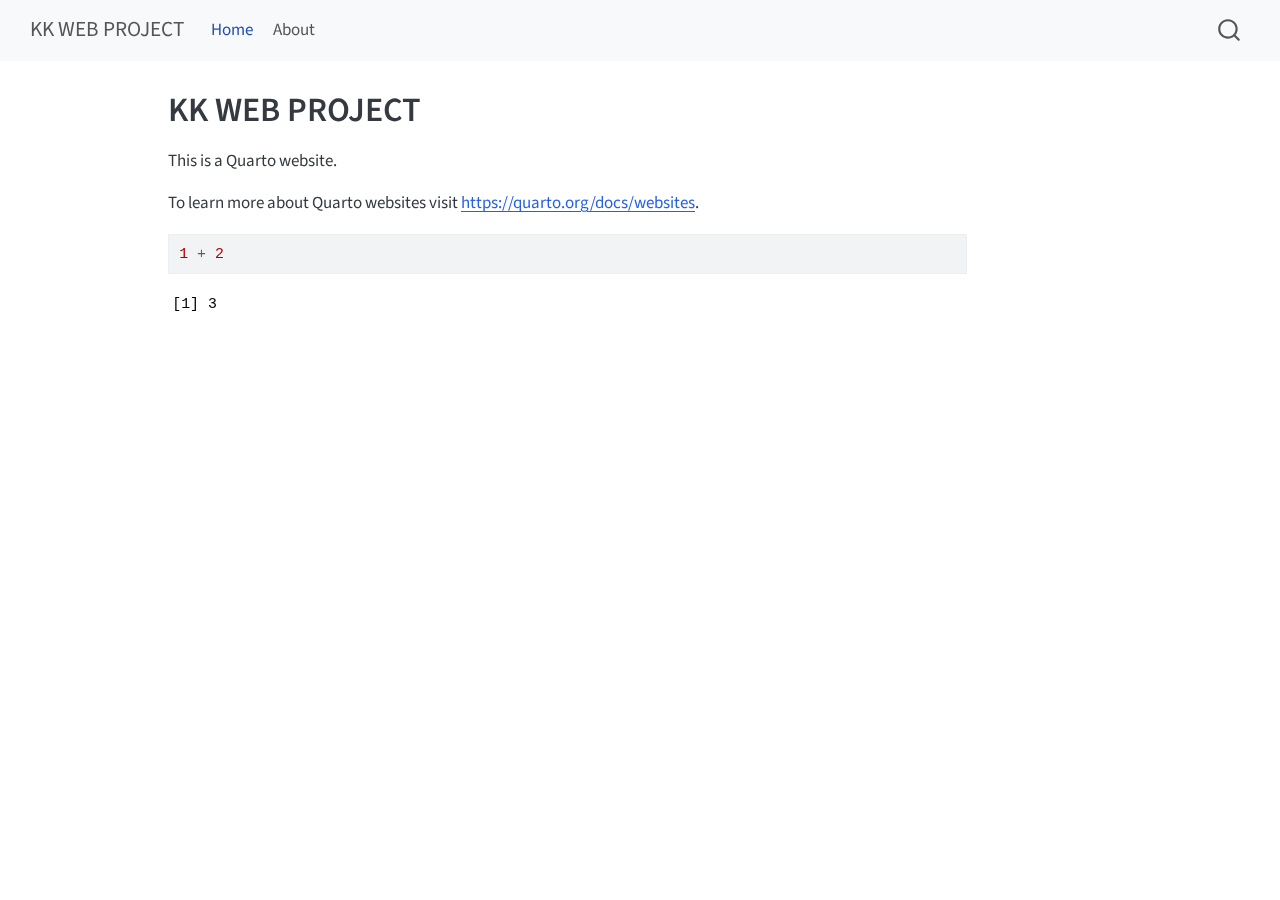
<file: docs/index.html>
<!DOCTYPE html>
<html xmlns="http://www.w3.org/1999/xhtml" lang="en" xml:lang="en"><head>

<meta charset="utf-8">
<meta name="generator" content="quarto-1.7.32">

<meta name="viewport" content="width=device-width, initial-scale=1.0, user-scalable=yes">


<title>KK WEB PROJECT</title>
<style>
code{white-space: pre-wrap;}
span.smallcaps{font-variant: small-caps;}
div.columns{display: flex; gap: min(4vw, 1.5em);}
div.column{flex: auto; overflow-x: auto;}
div.hanging-indent{margin-left: 1.5em; text-indent: -1.5em;}
ul.task-list{list-style: none;}
ul.task-list li input[type="checkbox"] {
  width: 0.8em;
  margin: 0 0.8em 0.2em -1em; /* quarto-specific, see https://github.com/quarto-dev/quarto-cli/issues/4556 */ 
  vertical-align: middle;
}
/* CSS for syntax highlighting */
html { -webkit-text-size-adjust: 100%; }
pre > code.sourceCode { white-space: pre; position: relative; }
pre > code.sourceCode > span { display: inline-block; line-height: 1.25; }
pre > code.sourceCode > span:empty { height: 1.2em; }
.sourceCode { overflow: visible; }
code.sourceCode > span { color: inherit; text-decoration: inherit; }
div.sourceCode { margin: 1em 0; }
pre.sourceCode { margin: 0; }
@media screen {
div.sourceCode { overflow: auto; }
}
@media print {
pre > code.sourceCode { white-space: pre-wrap; }
pre > code.sourceCode > span { text-indent: -5em; padding-left: 5em; }
}
pre.numberSource code
  { counter-reset: source-line 0; }
pre.numberSource code > span
  { position: relative; left: -4em; counter-increment: source-line; }
pre.numberSource code > span > a:first-child::before
  { content: counter(source-line);
    position: relative; left: -1em; text-align: right; vertical-align: baseline;
    border: none; display: inline-block;
    -webkit-touch-callout: none; -webkit-user-select: none;
    -khtml-user-select: none; -moz-user-select: none;
    -ms-user-select: none; user-select: none;
    padding: 0 4px; width: 4em;
  }
pre.numberSource { margin-left: 3em;  padding-left: 4px; }
div.sourceCode
  {   }
@media screen {
pre > code.sourceCode > span > a:first-child::before { text-decoration: underline; }
}
</style>


<script src="site_libs/quarto-nav/quarto-nav.js"></script>
<script src="site_libs/quarto-nav/headroom.min.js"></script>
<script src="site_libs/clipboard/clipboard.min.js"></script>
<script src="site_libs/quarto-search/autocomplete.umd.js"></script>
<script src="site_libs/quarto-search/fuse.min.js"></script>
<script src="site_libs/quarto-search/quarto-search.js"></script>
<meta name="quarto:offset" content="./">
<script src="site_libs/quarto-html/quarto.js" type="module"></script>
<script src="site_libs/quarto-html/tabsets/tabsets.js" type="module"></script>
<script src="site_libs/quarto-html/popper.min.js"></script>
<script src="site_libs/quarto-html/tippy.umd.min.js"></script>
<script src="site_libs/quarto-html/anchor.min.js"></script>
<link href="site_libs/quarto-html/tippy.css" rel="stylesheet">
<link href="site_libs/quarto-html/quarto-syntax-highlighting-37eea08aefeeee20ff55810ff984fec1.css" rel="stylesheet" id="quarto-text-highlighting-styles">
<script src="site_libs/bootstrap/bootstrap.min.js"></script>
<link href="site_libs/bootstrap/bootstrap-icons.css" rel="stylesheet">
<link href="site_libs/bootstrap/bootstrap-c1fac2584b48ed01fb6e278e36375074.min.css" rel="stylesheet" append-hash="true" id="quarto-bootstrap" data-mode="light">
<script id="quarto-search-options" type="application/json">{
  "location": "navbar",
  "copy-button": false,
  "collapse-after": 3,
  "panel-placement": "end",
  "type": "overlay",
  "limit": 50,
  "keyboard-shortcut": [
    "f",
    "/",
    "s"
  ],
  "show-item-context": false,
  "language": {
    "search-no-results-text": "No results",
    "search-matching-documents-text": "matching documents",
    "search-copy-link-title": "Copy link to search",
    "search-hide-matches-text": "Hide additional matches",
    "search-more-match-text": "more match in this document",
    "search-more-matches-text": "more matches in this document",
    "search-clear-button-title": "Clear",
    "search-text-placeholder": "",
    "search-detached-cancel-button-title": "Cancel",
    "search-submit-button-title": "Submit",
    "search-label": "Search"
  }
}</script>


<link rel="stylesheet" href="styles.css">
</head>

<body class="nav-fixed quarto-light">

<div id="quarto-search-results"></div>
  <header id="quarto-header" class="headroom fixed-top">
    <nav class="navbar navbar-expand-lg " data-bs-theme="dark">
      <div class="navbar-container container-fluid">
      <div class="navbar-brand-container mx-auto">
    <a class="navbar-brand" href="./index.html">
    <span class="navbar-title">KK WEB PROJECT</span>
    </a>
  </div>
            <div id="quarto-search" class="" title="Search"></div>
          <button class="navbar-toggler" type="button" data-bs-toggle="collapse" data-bs-target="#navbarCollapse" aria-controls="navbarCollapse" role="menu" aria-expanded="false" aria-label="Toggle navigation" onclick="if (window.quartoToggleHeadroom) { window.quartoToggleHeadroom(); }">
  <span class="navbar-toggler-icon"></span>
</button>
          <div class="collapse navbar-collapse" id="navbarCollapse">
            <ul class="navbar-nav navbar-nav-scroll me-auto">
  <li class="nav-item">
    <a class="nav-link active" href="./index.html" aria-current="page"> 
<span class="menu-text">Home</span></a>
  </li>  
  <li class="nav-item">
    <a class="nav-link" href="./about.html"> 
<span class="menu-text">About</span></a>
  </li>  
</ul>
          </div> <!-- /navcollapse -->
            <div class="quarto-navbar-tools">
</div>
      </div> <!-- /container-fluid -->
    </nav>
</header>
<!-- content -->
<div id="quarto-content" class="quarto-container page-columns page-rows-contents page-layout-article page-navbar">
<!-- sidebar -->
<!-- margin-sidebar -->
    <div id="quarto-margin-sidebar" class="sidebar margin-sidebar zindex-bottom">
        
    </div>
<!-- main -->
<main class="content" id="quarto-document-content">

<header id="title-block-header" class="quarto-title-block default">
<div class="quarto-title">
<h1 class="title">KK WEB PROJECT</h1>
</div>



<div class="quarto-title-meta">

    
  
    
  </div>
  


</header>


<p>This is a Quarto website.</p>
<p>To learn more about Quarto websites visit <a href="https://quarto.org/docs/websites" class="uri">https://quarto.org/docs/websites</a>.</p>
<div class="cell">
<div class="sourceCode cell-code" id="cb1"><pre class="sourceCode r code-with-copy"><code class="sourceCode r"><span id="cb1-1"><a href="#cb1-1" aria-hidden="true" tabindex="-1"></a><span class="dv">1</span> <span class="sc">+</span> <span class="dv">2</span></span></code><button title="Copy to Clipboard" class="code-copy-button"><i class="bi"></i></button></pre></div>
<div class="cell-output cell-output-stdout">
<pre><code>[1] 3</code></pre>
</div>
</div>



</main> <!-- /main -->
<script id="quarto-html-after-body" type="application/javascript">
  window.document.addEventListener("DOMContentLoaded", function (event) {
    const icon = "";
    const anchorJS = new window.AnchorJS();
    anchorJS.options = {
      placement: 'right',
      icon: icon
    };
    anchorJS.add('.anchored');
    const isCodeAnnotation = (el) => {
      for (const clz of el.classList) {
        if (clz.startsWith('code-annotation-')) {                     
          return true;
        }
      }
      return false;
    }
    const onCopySuccess = function(e) {
      // button target
      const button = e.trigger;
      // don't keep focus
      button.blur();
      // flash "checked"
      button.classList.add('code-copy-button-checked');
      var currentTitle = button.getAttribute("title");
      button.setAttribute("title", "Copied!");
      let tooltip;
      if (window.bootstrap) {
        button.setAttribute("data-bs-toggle", "tooltip");
        button.setAttribute("data-bs-placement", "left");
        button.setAttribute("data-bs-title", "Copied!");
        tooltip = new bootstrap.Tooltip(button, 
          { trigger: "manual", 
            customClass: "code-copy-button-tooltip",
            offset: [0, -8]});
        tooltip.show();    
      }
      setTimeout(function() {
        if (tooltip) {
          tooltip.hide();
          button.removeAttribute("data-bs-title");
          button.removeAttribute("data-bs-toggle");
          button.removeAttribute("data-bs-placement");
        }
        button.setAttribute("title", currentTitle);
        button.classList.remove('code-copy-button-checked');
      }, 1000);
      // clear code selection
      e.clearSelection();
    }
    const getTextToCopy = function(trigger) {
        const codeEl = trigger.previousElementSibling.cloneNode(true);
        for (const childEl of codeEl.children) {
          if (isCodeAnnotation(childEl)) {
            childEl.remove();
          }
        }
        return codeEl.innerText;
    }
    const clipboard = new window.ClipboardJS('.code-copy-button:not([data-in-quarto-modal])', {
      text: getTextToCopy
    });
    clipboard.on('success', onCopySuccess);
    if (window.document.getElementById('quarto-embedded-source-code-modal')) {
      const clipboardModal = new window.ClipboardJS('.code-copy-button[data-in-quarto-modal]', {
        text: getTextToCopy,
        container: window.document.getElementById('quarto-embedded-source-code-modal')
      });
      clipboardModal.on('success', onCopySuccess);
    }
      var localhostRegex = new RegExp(/^(?:http|https):\/\/localhost\:?[0-9]*\//);
      var mailtoRegex = new RegExp(/^mailto:/);
        var filterRegex = new RegExp('/' + window.location.host + '/');
      var isInternal = (href) => {
          return filterRegex.test(href) || localhostRegex.test(href) || mailtoRegex.test(href);
      }
      // Inspect non-navigation links and adorn them if external
     var links = window.document.querySelectorAll('a[href]:not(.nav-link):not(.navbar-brand):not(.toc-action):not(.sidebar-link):not(.sidebar-item-toggle):not(.pagination-link):not(.no-external):not([aria-hidden]):not(.dropdown-item):not(.quarto-navigation-tool):not(.about-link)');
      for (var i=0; i<links.length; i++) {
        const link = links[i];
        if (!isInternal(link.href)) {
          // undo the damage that might have been done by quarto-nav.js in the case of
          // links that we want to consider external
          if (link.dataset.originalHref !== undefined) {
            link.href = link.dataset.originalHref;
          }
        }
      }
    function tippyHover(el, contentFn, onTriggerFn, onUntriggerFn) {
      const config = {
        allowHTML: true,
        maxWidth: 500,
        delay: 100,
        arrow: false,
        appendTo: function(el) {
            return el.parentElement;
        },
        interactive: true,
        interactiveBorder: 10,
        theme: 'quarto',
        placement: 'bottom-start',
      };
      if (contentFn) {
        config.content = contentFn;
      }
      if (onTriggerFn) {
        config.onTrigger = onTriggerFn;
      }
      if (onUntriggerFn) {
        config.onUntrigger = onUntriggerFn;
      }
      window.tippy(el, config); 
    }
    const noterefs = window.document.querySelectorAll('a[role="doc-noteref"]');
    for (var i=0; i<noterefs.length; i++) {
      const ref = noterefs[i];
      tippyHover(ref, function() {
        // use id or data attribute instead here
        let href = ref.getAttribute('data-footnote-href') || ref.getAttribute('href');
        try { href = new URL(href).hash; } catch {}
        const id = href.replace(/^#\/?/, "");
        const note = window.document.getElementById(id);
        if (note) {
          return note.innerHTML;
        } else {
          return "";
        }
      });
    }
    const xrefs = window.document.querySelectorAll('a.quarto-xref');
    const processXRef = (id, note) => {
      // Strip column container classes
      const stripColumnClz = (el) => {
        el.classList.remove("page-full", "page-columns");
        if (el.children) {
          for (const child of el.children) {
            stripColumnClz(child);
          }
        }
      }
      stripColumnClz(note)
      if (id === null || id.startsWith('sec-')) {
        // Special case sections, only their first couple elements
        const container = document.createElement("div");
        if (note.children && note.children.length > 2) {
          container.appendChild(note.children[0].cloneNode(true));
          for (let i = 1; i < note.children.length; i++) {
            const child = note.children[i];
            if (child.tagName === "P" && child.innerText === "") {
              continue;
            } else {
              container.appendChild(child.cloneNode(true));
              break;
            }
          }
          if (window.Quarto?.typesetMath) {
            window.Quarto.typesetMath(container);
          }
          return container.innerHTML
        } else {
          if (window.Quarto?.typesetMath) {
            window.Quarto.typesetMath(note);
          }
          return note.innerHTML;
        }
      } else {
        // Remove any anchor links if they are present
        const anchorLink = note.querySelector('a.anchorjs-link');
        if (anchorLink) {
          anchorLink.remove();
        }
        if (window.Quarto?.typesetMath) {
          window.Quarto.typesetMath(note);
        }
        if (note.classList.contains("callout")) {
          return note.outerHTML;
        } else {
          return note.innerHTML;
        }
      }
    }
    for (var i=0; i<xrefs.length; i++) {
      const xref = xrefs[i];
      tippyHover(xref, undefined, function(instance) {
        instance.disable();
        let url = xref.getAttribute('href');
        let hash = undefined; 
        if (url.startsWith('#')) {
          hash = url;
        } else {
          try { hash = new URL(url).hash; } catch {}
        }
        if (hash) {
          const id = hash.replace(/^#\/?/, "");
          const note = window.document.getElementById(id);
          if (note !== null) {
            try {
              const html = processXRef(id, note.cloneNode(true));
              instance.setContent(html);
            } finally {
              instance.enable();
              instance.show();
            }
          } else {
            // See if we can fetch this
            fetch(url.split('#')[0])
            .then(res => res.text())
            .then(html => {
              const parser = new DOMParser();
              const htmlDoc = parser.parseFromString(html, "text/html");
              const note = htmlDoc.getElementById(id);
              if (note !== null) {
                const html = processXRef(id, note);
                instance.setContent(html);
              } 
            }).finally(() => {
              instance.enable();
              instance.show();
            });
          }
        } else {
          // See if we can fetch a full url (with no hash to target)
          // This is a special case and we should probably do some content thinning / targeting
          fetch(url)
          .then(res => res.text())
          .then(html => {
            const parser = new DOMParser();
            const htmlDoc = parser.parseFromString(html, "text/html");
            const note = htmlDoc.querySelector('main.content');
            if (note !== null) {
              // This should only happen for chapter cross references
              // (since there is no id in the URL)
              // remove the first header
              if (note.children.length > 0 && note.children[0].tagName === "HEADER") {
                note.children[0].remove();
              }
              const html = processXRef(null, note);
              instance.setContent(html);
            } 
          }).finally(() => {
            instance.enable();
            instance.show();
          });
        }
      }, function(instance) {
      });
    }
        let selectedAnnoteEl;
        const selectorForAnnotation = ( cell, annotation) => {
          let cellAttr = 'data-code-cell="' + cell + '"';
          let lineAttr = 'data-code-annotation="' +  annotation + '"';
          const selector = 'span[' + cellAttr + '][' + lineAttr + ']';
          return selector;
        }
        const selectCodeLines = (annoteEl) => {
          const doc = window.document;
          const targetCell = annoteEl.getAttribute("data-target-cell");
          const targetAnnotation = annoteEl.getAttribute("data-target-annotation");
          const annoteSpan = window.document.querySelector(selectorForAnnotation(targetCell, targetAnnotation));
          const lines = annoteSpan.getAttribute("data-code-lines").split(",");
          const lineIds = lines.map((line) => {
            return targetCell + "-" + line;
          })
          let top = null;
          let height = null;
          let parent = null;
          if (lineIds.length > 0) {
              //compute the position of the single el (top and bottom and make a div)
              const el = window.document.getElementById(lineIds[0]);
              top = el.offsetTop;
              height = el.offsetHeight;
              parent = el.parentElement.parentElement;
            if (lineIds.length > 1) {
              const lastEl = window.document.getElementById(lineIds[lineIds.length - 1]);
              const bottom = lastEl.offsetTop + lastEl.offsetHeight;
              height = bottom - top;
            }
            if (top !== null && height !== null && parent !== null) {
              // cook up a div (if necessary) and position it 
              let div = window.document.getElementById("code-annotation-line-highlight");
              if (div === null) {
                div = window.document.createElement("div");
                div.setAttribute("id", "code-annotation-line-highlight");
                div.style.position = 'absolute';
                parent.appendChild(div);
              }
              div.style.top = top - 2 + "px";
              div.style.height = height + 4 + "px";
              div.style.left = 0;
              let gutterDiv = window.document.getElementById("code-annotation-line-highlight-gutter");
              if (gutterDiv === null) {
                gutterDiv = window.document.createElement("div");
                gutterDiv.setAttribute("id", "code-annotation-line-highlight-gutter");
                gutterDiv.style.position = 'absolute';
                const codeCell = window.document.getElementById(targetCell);
                const gutter = codeCell.querySelector('.code-annotation-gutter');
                gutter.appendChild(gutterDiv);
              }
              gutterDiv.style.top = top - 2 + "px";
              gutterDiv.style.height = height + 4 + "px";
            }
            selectedAnnoteEl = annoteEl;
          }
        };
        const unselectCodeLines = () => {
          const elementsIds = ["code-annotation-line-highlight", "code-annotation-line-highlight-gutter"];
          elementsIds.forEach((elId) => {
            const div = window.document.getElementById(elId);
            if (div) {
              div.remove();
            }
          });
          selectedAnnoteEl = undefined;
        };
          // Handle positioning of the toggle
      window.addEventListener(
        "resize",
        throttle(() => {
          elRect = undefined;
          if (selectedAnnoteEl) {
            selectCodeLines(selectedAnnoteEl);
          }
        }, 10)
      );
      function throttle(fn, ms) {
      let throttle = false;
      let timer;
        return (...args) => {
          if(!throttle) { // first call gets through
              fn.apply(this, args);
              throttle = true;
          } else { // all the others get throttled
              if(timer) clearTimeout(timer); // cancel #2
              timer = setTimeout(() => {
                fn.apply(this, args);
                timer = throttle = false;
              }, ms);
          }
        };
      }
        // Attach click handler to the DT
        const annoteDls = window.document.querySelectorAll('dt[data-target-cell]');
        for (const annoteDlNode of annoteDls) {
          annoteDlNode.addEventListener('click', (event) => {
            const clickedEl = event.target;
            if (clickedEl !== selectedAnnoteEl) {
              unselectCodeLines();
              const activeEl = window.document.querySelector('dt[data-target-cell].code-annotation-active');
              if (activeEl) {
                activeEl.classList.remove('code-annotation-active');
              }
              selectCodeLines(clickedEl);
              clickedEl.classList.add('code-annotation-active');
            } else {
              // Unselect the line
              unselectCodeLines();
              clickedEl.classList.remove('code-annotation-active');
            }
          });
        }
    const findCites = (el) => {
      const parentEl = el.parentElement;
      if (parentEl) {
        const cites = parentEl.dataset.cites;
        if (cites) {
          return {
            el,
            cites: cites.split(' ')
          };
        } else {
          return findCites(el.parentElement)
        }
      } else {
        return undefined;
      }
    };
    var bibliorefs = window.document.querySelectorAll('a[role="doc-biblioref"]');
    for (var i=0; i<bibliorefs.length; i++) {
      const ref = bibliorefs[i];
      const citeInfo = findCites(ref);
      if (citeInfo) {
        tippyHover(citeInfo.el, function() {
          var popup = window.document.createElement('div');
          citeInfo.cites.forEach(function(cite) {
            var citeDiv = window.document.createElement('div');
            citeDiv.classList.add('hanging-indent');
            citeDiv.classList.add('csl-entry');
            var biblioDiv = window.document.getElementById('ref-' + cite);
            if (biblioDiv) {
              citeDiv.innerHTML = biblioDiv.innerHTML;
            }
            popup.appendChild(citeDiv);
          });
          return popup.innerHTML;
        });
      }
    }
  });
  </script>
</div> <!-- /content -->




</body></html>
</file>
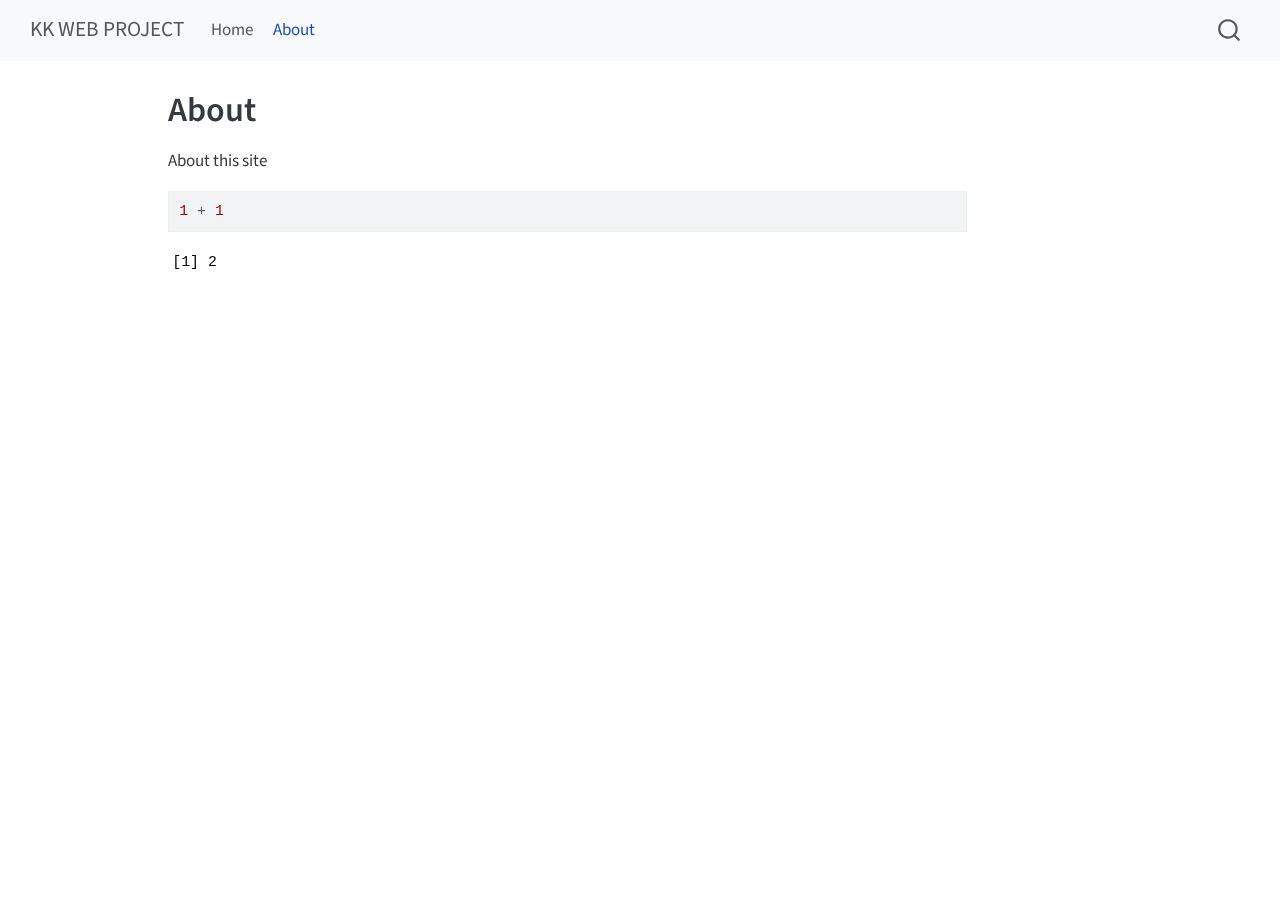
<file: docs/about.html>
<!DOCTYPE html>
<html xmlns="http://www.w3.org/1999/xhtml" lang="en" xml:lang="en"><head>

<meta charset="utf-8">
<meta name="generator" content="quarto-1.7.32">

<meta name="viewport" content="width=device-width, initial-scale=1.0, user-scalable=yes">


<title>About – KK WEB PROJECT</title>
<style>
code{white-space: pre-wrap;}
span.smallcaps{font-variant: small-caps;}
div.columns{display: flex; gap: min(4vw, 1.5em);}
div.column{flex: auto; overflow-x: auto;}
div.hanging-indent{margin-left: 1.5em; text-indent: -1.5em;}
ul.task-list{list-style: none;}
ul.task-list li input[type="checkbox"] {
  width: 0.8em;
  margin: 0 0.8em 0.2em -1em; /* quarto-specific, see https://github.com/quarto-dev/quarto-cli/issues/4556 */ 
  vertical-align: middle;
}
/* CSS for syntax highlighting */
html { -webkit-text-size-adjust: 100%; }
pre > code.sourceCode { white-space: pre; position: relative; }
pre > code.sourceCode > span { display: inline-block; line-height: 1.25; }
pre > code.sourceCode > span:empty { height: 1.2em; }
.sourceCode { overflow: visible; }
code.sourceCode > span { color: inherit; text-decoration: inherit; }
div.sourceCode { margin: 1em 0; }
pre.sourceCode { margin: 0; }
@media screen {
div.sourceCode { overflow: auto; }
}
@media print {
pre > code.sourceCode { white-space: pre-wrap; }
pre > code.sourceCode > span { text-indent: -5em; padding-left: 5em; }
}
pre.numberSource code
  { counter-reset: source-line 0; }
pre.numberSource code > span
  { position: relative; left: -4em; counter-increment: source-line; }
pre.numberSource code > span > a:first-child::before
  { content: counter(source-line);
    position: relative; left: -1em; text-align: right; vertical-align: baseline;
    border: none; display: inline-block;
    -webkit-touch-callout: none; -webkit-user-select: none;
    -khtml-user-select: none; -moz-user-select: none;
    -ms-user-select: none; user-select: none;
    padding: 0 4px; width: 4em;
  }
pre.numberSource { margin-left: 3em;  padding-left: 4px; }
div.sourceCode
  {   }
@media screen {
pre > code.sourceCode > span > a:first-child::before { text-decoration: underline; }
}
</style>


<script src="site_libs/quarto-nav/quarto-nav.js"></script>
<script src="site_libs/quarto-nav/headroom.min.js"></script>
<script src="site_libs/clipboard/clipboard.min.js"></script>
<script src="site_libs/quarto-search/autocomplete.umd.js"></script>
<script src="site_libs/quarto-search/fuse.min.js"></script>
<script src="site_libs/quarto-search/quarto-search.js"></script>
<meta name="quarto:offset" content="./">
<script src="site_libs/quarto-html/quarto.js" type="module"></script>
<script src="site_libs/quarto-html/tabsets/tabsets.js" type="module"></script>
<script src="site_libs/quarto-html/popper.min.js"></script>
<script src="site_libs/quarto-html/tippy.umd.min.js"></script>
<script src="site_libs/quarto-html/anchor.min.js"></script>
<link href="site_libs/quarto-html/tippy.css" rel="stylesheet">
<link href="site_libs/quarto-html/quarto-syntax-highlighting-37eea08aefeeee20ff55810ff984fec1.css" rel="stylesheet" id="quarto-text-highlighting-styles">
<script src="site_libs/bootstrap/bootstrap.min.js"></script>
<link href="site_libs/bootstrap/bootstrap-icons.css" rel="stylesheet">
<link href="site_libs/bootstrap/bootstrap-c1fac2584b48ed01fb6e278e36375074.min.css" rel="stylesheet" append-hash="true" id="quarto-bootstrap" data-mode="light">
<script id="quarto-search-options" type="application/json">{
  "location": "navbar",
  "copy-button": false,
  "collapse-after": 3,
  "panel-placement": "end",
  "type": "overlay",
  "limit": 50,
  "keyboard-shortcut": [
    "f",
    "/",
    "s"
  ],
  "show-item-context": false,
  "language": {
    "search-no-results-text": "No results",
    "search-matching-documents-text": "matching documents",
    "search-copy-link-title": "Copy link to search",
    "search-hide-matches-text": "Hide additional matches",
    "search-more-match-text": "more match in this document",
    "search-more-matches-text": "more matches in this document",
    "search-clear-button-title": "Clear",
    "search-text-placeholder": "",
    "search-detached-cancel-button-title": "Cancel",
    "search-submit-button-title": "Submit",
    "search-label": "Search"
  }
}</script>


<link rel="stylesheet" href="styles.css">
</head>

<body class="nav-fixed quarto-light">

<div id="quarto-search-results"></div>
  <header id="quarto-header" class="headroom fixed-top">
    <nav class="navbar navbar-expand-lg " data-bs-theme="dark">
      <div class="navbar-container container-fluid">
      <div class="navbar-brand-container mx-auto">
    <a class="navbar-brand" href="./index.html">
    <span class="navbar-title">KK WEB PROJECT</span>
    </a>
  </div>
            <div id="quarto-search" class="" title="Search"></div>
          <button class="navbar-toggler" type="button" data-bs-toggle="collapse" data-bs-target="#navbarCollapse" aria-controls="navbarCollapse" role="menu" aria-expanded="false" aria-label="Toggle navigation" onclick="if (window.quartoToggleHeadroom) { window.quartoToggleHeadroom(); }">
  <span class="navbar-toggler-icon"></span>
</button>
          <div class="collapse navbar-collapse" id="navbarCollapse">
            <ul class="navbar-nav navbar-nav-scroll me-auto">
  <li class="nav-item">
    <a class="nav-link" href="./index.html"> 
<span class="menu-text">Home</span></a>
  </li>  
  <li class="nav-item">
    <a class="nav-link active" href="./about.html" aria-current="page"> 
<span class="menu-text">About</span></a>
  </li>  
</ul>
          </div> <!-- /navcollapse -->
            <div class="quarto-navbar-tools">
</div>
      </div> <!-- /container-fluid -->
    </nav>
</header>
<!-- content -->
<div id="quarto-content" class="quarto-container page-columns page-rows-contents page-layout-article page-navbar">
<!-- sidebar -->
<!-- margin-sidebar -->
    <div id="quarto-margin-sidebar" class="sidebar margin-sidebar zindex-bottom">
        
    </div>
<!-- main -->
<main class="content" id="quarto-document-content">

<header id="title-block-header" class="quarto-title-block default">
<div class="quarto-title">
<h1 class="title">About</h1>
</div>



<div class="quarto-title-meta">

    
  
    
  </div>
  


</header>


<p>About this site</p>
<div class="cell">
<div class="sourceCode cell-code" id="cb1"><pre class="sourceCode r code-with-copy"><code class="sourceCode r"><span id="cb1-1"><a href="#cb1-1" aria-hidden="true" tabindex="-1"></a><span class="dv">1</span> <span class="sc">+</span> <span class="dv">1</span></span></code><button title="Copy to Clipboard" class="code-copy-button"><i class="bi"></i></button></pre></div>
<div class="cell-output cell-output-stdout">
<pre><code>[1] 2</code></pre>
</div>
</div>



</main> <!-- /main -->
<script id="quarto-html-after-body" type="application/javascript">
  window.document.addEventListener("DOMContentLoaded", function (event) {
    const icon = "";
    const anchorJS = new window.AnchorJS();
    anchorJS.options = {
      placement: 'right',
      icon: icon
    };
    anchorJS.add('.anchored');
    const isCodeAnnotation = (el) => {
      for (const clz of el.classList) {
        if (clz.startsWith('code-annotation-')) {                     
          return true;
        }
      }
      return false;
    }
    const onCopySuccess = function(e) {
      // button target
      const button = e.trigger;
      // don't keep focus
      button.blur();
      // flash "checked"
      button.classList.add('code-copy-button-checked');
      var currentTitle = button.getAttribute("title");
      button.setAttribute("title", "Copied!");
      let tooltip;
      if (window.bootstrap) {
        button.setAttribute("data-bs-toggle", "tooltip");
        button.setAttribute("data-bs-placement", "left");
        button.setAttribute("data-bs-title", "Copied!");
        tooltip = new bootstrap.Tooltip(button, 
          { trigger: "manual", 
            customClass: "code-copy-button-tooltip",
            offset: [0, -8]});
        tooltip.show();    
      }
      setTimeout(function() {
        if (tooltip) {
          tooltip.hide();
          button.removeAttribute("data-bs-title");
          button.removeAttribute("data-bs-toggle");
          button.removeAttribute("data-bs-placement");
        }
        button.setAttribute("title", currentTitle);
        button.classList.remove('code-copy-button-checked');
      }, 1000);
      // clear code selection
      e.clearSelection();
    }
    const getTextToCopy = function(trigger) {
        const codeEl = trigger.previousElementSibling.cloneNode(true);
        for (const childEl of codeEl.children) {
          if (isCodeAnnotation(childEl)) {
            childEl.remove();
          }
        }
        return codeEl.innerText;
    }
    const clipboard = new window.ClipboardJS('.code-copy-button:not([data-in-quarto-modal])', {
      text: getTextToCopy
    });
    clipboard.on('success', onCopySuccess);
    if (window.document.getElementById('quarto-embedded-source-code-modal')) {
      const clipboardModal = new window.ClipboardJS('.code-copy-button[data-in-quarto-modal]', {
        text: getTextToCopy,
        container: window.document.getElementById('quarto-embedded-source-code-modal')
      });
      clipboardModal.on('success', onCopySuccess);
    }
      var localhostRegex = new RegExp(/^(?:http|https):\/\/localhost\:?[0-9]*\//);
      var mailtoRegex = new RegExp(/^mailto:/);
        var filterRegex = new RegExp('/' + window.location.host + '/');
      var isInternal = (href) => {
          return filterRegex.test(href) || localhostRegex.test(href) || mailtoRegex.test(href);
      }
      // Inspect non-navigation links and adorn them if external
     var links = window.document.querySelectorAll('a[href]:not(.nav-link):not(.navbar-brand):not(.toc-action):not(.sidebar-link):not(.sidebar-item-toggle):not(.pagination-link):not(.no-external):not([aria-hidden]):not(.dropdown-item):not(.quarto-navigation-tool):not(.about-link)');
      for (var i=0; i<links.length; i++) {
        const link = links[i];
        if (!isInternal(link.href)) {
          // undo the damage that might have been done by quarto-nav.js in the case of
          // links that we want to consider external
          if (link.dataset.originalHref !== undefined) {
            link.href = link.dataset.originalHref;
          }
        }
      }
    function tippyHover(el, contentFn, onTriggerFn, onUntriggerFn) {
      const config = {
        allowHTML: true,
        maxWidth: 500,
        delay: 100,
        arrow: false,
        appendTo: function(el) {
            return el.parentElement;
        },
        interactive: true,
        interactiveBorder: 10,
        theme: 'quarto',
        placement: 'bottom-start',
      };
      if (contentFn) {
        config.content = contentFn;
      }
      if (onTriggerFn) {
        config.onTrigger = onTriggerFn;
      }
      if (onUntriggerFn) {
        config.onUntrigger = onUntriggerFn;
      }
      window.tippy(el, config); 
    }
    const noterefs = window.document.querySelectorAll('a[role="doc-noteref"]');
    for (var i=0; i<noterefs.length; i++) {
      const ref = noterefs[i];
      tippyHover(ref, function() {
        // use id or data attribute instead here
        let href = ref.getAttribute('data-footnote-href') || ref.getAttribute('href');
        try { href = new URL(href).hash; } catch {}
        const id = href.replace(/^#\/?/, "");
        const note = window.document.getElementById(id);
        if (note) {
          return note.innerHTML;
        } else {
          return "";
        }
      });
    }
    const xrefs = window.document.querySelectorAll('a.quarto-xref');
    const processXRef = (id, note) => {
      // Strip column container classes
      const stripColumnClz = (el) => {
        el.classList.remove("page-full", "page-columns");
        if (el.children) {
          for (const child of el.children) {
            stripColumnClz(child);
          }
        }
      }
      stripColumnClz(note)
      if (id === null || id.startsWith('sec-')) {
        // Special case sections, only their first couple elements
        const container = document.createElement("div");
        if (note.children && note.children.length > 2) {
          container.appendChild(note.children[0].cloneNode(true));
          for (let i = 1; i < note.children.length; i++) {
            const child = note.children[i];
            if (child.tagName === "P" && child.innerText === "") {
              continue;
            } else {
              container.appendChild(child.cloneNode(true));
              break;
            }
          }
          if (window.Quarto?.typesetMath) {
            window.Quarto.typesetMath(container);
          }
          return container.innerHTML
        } else {
          if (window.Quarto?.typesetMath) {
            window.Quarto.typesetMath(note);
          }
          return note.innerHTML;
        }
      } else {
        // Remove any anchor links if they are present
        const anchorLink = note.querySelector('a.anchorjs-link');
        if (anchorLink) {
          anchorLink.remove();
        }
        if (window.Quarto?.typesetMath) {
          window.Quarto.typesetMath(note);
        }
        if (note.classList.contains("callout")) {
          return note.outerHTML;
        } else {
          return note.innerHTML;
        }
      }
    }
    for (var i=0; i<xrefs.length; i++) {
      const xref = xrefs[i];
      tippyHover(xref, undefined, function(instance) {
        instance.disable();
        let url = xref.getAttribute('href');
        let hash = undefined; 
        if (url.startsWith('#')) {
          hash = url;
        } else {
          try { hash = new URL(url).hash; } catch {}
        }
        if (hash) {
          const id = hash.replace(/^#\/?/, "");
          const note = window.document.getElementById(id);
          if (note !== null) {
            try {
              const html = processXRef(id, note.cloneNode(true));
              instance.setContent(html);
            } finally {
              instance.enable();
              instance.show();
            }
          } else {
            // See if we can fetch this
            fetch(url.split('#')[0])
            .then(res => res.text())
            .then(html => {
              const parser = new DOMParser();
              const htmlDoc = parser.parseFromString(html, "text/html");
              const note = htmlDoc.getElementById(id);
              if (note !== null) {
                const html = processXRef(id, note);
                instance.setContent(html);
              } 
            }).finally(() => {
              instance.enable();
              instance.show();
            });
          }
        } else {
          // See if we can fetch a full url (with no hash to target)
          // This is a special case and we should probably do some content thinning / targeting
          fetch(url)
          .then(res => res.text())
          .then(html => {
            const parser = new DOMParser();
            const htmlDoc = parser.parseFromString(html, "text/html");
            const note = htmlDoc.querySelector('main.content');
            if (note !== null) {
              // This should only happen for chapter cross references
              // (since there is no id in the URL)
              // remove the first header
              if (note.children.length > 0 && note.children[0].tagName === "HEADER") {
                note.children[0].remove();
              }
              const html = processXRef(null, note);
              instance.setContent(html);
            } 
          }).finally(() => {
            instance.enable();
            instance.show();
          });
        }
      }, function(instance) {
      });
    }
        let selectedAnnoteEl;
        const selectorForAnnotation = ( cell, annotation) => {
          let cellAttr = 'data-code-cell="' + cell + '"';
          let lineAttr = 'data-code-annotation="' +  annotation + '"';
          const selector = 'span[' + cellAttr + '][' + lineAttr + ']';
          return selector;
        }
        const selectCodeLines = (annoteEl) => {
          const doc = window.document;
          const targetCell = annoteEl.getAttribute("data-target-cell");
          const targetAnnotation = annoteEl.getAttribute("data-target-annotation");
          const annoteSpan = window.document.querySelector(selectorForAnnotation(targetCell, targetAnnotation));
          const lines = annoteSpan.getAttribute("data-code-lines").split(",");
          const lineIds = lines.map((line) => {
            return targetCell + "-" + line;
          })
          let top = null;
          let height = null;
          let parent = null;
          if (lineIds.length > 0) {
              //compute the position of the single el (top and bottom and make a div)
              const el = window.document.getElementById(lineIds[0]);
              top = el.offsetTop;
              height = el.offsetHeight;
              parent = el.parentElement.parentElement;
            if (lineIds.length > 1) {
              const lastEl = window.document.getElementById(lineIds[lineIds.length - 1]);
              const bottom = lastEl.offsetTop + lastEl.offsetHeight;
              height = bottom - top;
            }
            if (top !== null && height !== null && parent !== null) {
              // cook up a div (if necessary) and position it 
              let div = window.document.getElementById("code-annotation-line-highlight");
              if (div === null) {
                div = window.document.createElement("div");
                div.setAttribute("id", "code-annotation-line-highlight");
                div.style.position = 'absolute';
                parent.appendChild(div);
              }
              div.style.top = top - 2 + "px";
              div.style.height = height + 4 + "px";
              div.style.left = 0;
              let gutterDiv = window.document.getElementById("code-annotation-line-highlight-gutter");
              if (gutterDiv === null) {
                gutterDiv = window.document.createElement("div");
                gutterDiv.setAttribute("id", "code-annotation-line-highlight-gutter");
                gutterDiv.style.position = 'absolute';
                const codeCell = window.document.getElementById(targetCell);
                const gutter = codeCell.querySelector('.code-annotation-gutter');
                gutter.appendChild(gutterDiv);
              }
              gutterDiv.style.top = top - 2 + "px";
              gutterDiv.style.height = height + 4 + "px";
            }
            selectedAnnoteEl = annoteEl;
          }
        };
        const unselectCodeLines = () => {
          const elementsIds = ["code-annotation-line-highlight", "code-annotation-line-highlight-gutter"];
          elementsIds.forEach((elId) => {
            const div = window.document.getElementById(elId);
            if (div) {
              div.remove();
            }
          });
          selectedAnnoteEl = undefined;
        };
          // Handle positioning of the toggle
      window.addEventListener(
        "resize",
        throttle(() => {
          elRect = undefined;
          if (selectedAnnoteEl) {
            selectCodeLines(selectedAnnoteEl);
          }
        }, 10)
      );
      function throttle(fn, ms) {
      let throttle = false;
      let timer;
        return (...args) => {
          if(!throttle) { // first call gets through
              fn.apply(this, args);
              throttle = true;
          } else { // all the others get throttled
              if(timer) clearTimeout(timer); // cancel #2
              timer = setTimeout(() => {
                fn.apply(this, args);
                timer = throttle = false;
              }, ms);
          }
        };
      }
        // Attach click handler to the DT
        const annoteDls = window.document.querySelectorAll('dt[data-target-cell]');
        for (const annoteDlNode of annoteDls) {
          annoteDlNode.addEventListener('click', (event) => {
            const clickedEl = event.target;
            if (clickedEl !== selectedAnnoteEl) {
              unselectCodeLines();
              const activeEl = window.document.querySelector('dt[data-target-cell].code-annotation-active');
              if (activeEl) {
                activeEl.classList.remove('code-annotation-active');
              }
              selectCodeLines(clickedEl);
              clickedEl.classList.add('code-annotation-active');
            } else {
              // Unselect the line
              unselectCodeLines();
              clickedEl.classList.remove('code-annotation-active');
            }
          });
        }
    const findCites = (el) => {
      const parentEl = el.parentElement;
      if (parentEl) {
        const cites = parentEl.dataset.cites;
        if (cites) {
          return {
            el,
            cites: cites.split(' ')
          };
        } else {
          return findCites(el.parentElement)
        }
      } else {
        return undefined;
      }
    };
    var bibliorefs = window.document.querySelectorAll('a[role="doc-biblioref"]');
    for (var i=0; i<bibliorefs.length; i++) {
      const ref = bibliorefs[i];
      const citeInfo = findCites(ref);
      if (citeInfo) {
        tippyHover(citeInfo.el, function() {
          var popup = window.document.createElement('div');
          citeInfo.cites.forEach(function(cite) {
            var citeDiv = window.document.createElement('div');
            citeDiv.classList.add('hanging-indent');
            citeDiv.classList.add('csl-entry');
            var biblioDiv = window.document.getElementById('ref-' + cite);
            if (biblioDiv) {
              citeDiv.innerHTML = biblioDiv.innerHTML;
            }
            popup.appendChild(citeDiv);
          });
          return popup.innerHTML;
        });
      }
    }
  });
  </script>
</div> <!-- /content -->




</body></html>
</file>
<file: docs/site_libs/quarto-html/tippy.css>
.tippy-box[data-animation=fade][data-state=hidden]{opacity:0}[data-tippy-root]{max-width:calc(100vw - 10px)}.tippy-box{position:relative;background-color:#333;color:#fff;border-radius:4px;font-size:14px;line-height:1.4;white-space:normal;outline:0;transition-property:transform,visibility,opacity}.tippy-box[data-placement^=top]>.tippy-arrow{bottom:0}.tippy-box[data-placement^=top]>.tippy-arrow:before{bottom:-7px;left:0;border-width:8px 8px 0;border-top-color:initial;transform-origin:center top}.tippy-box[data-placement^=bottom]>.tippy-arrow{top:0}.tippy-box[data-placement^=bottom]>.tippy-arrow:before{top:-7px;left:0;border-width:0 8px 8px;border-bottom-color:initial;transform-origin:center bottom}.tippy-box[data-placement^=left]>.tippy-arrow{right:0}.tippy-box[data-placement^=left]>.tippy-arrow:before{border-width:8px 0 8px 8px;border-left-color:initial;right:-7px;transform-origin:center left}.tippy-box[data-placement^=right]>.tippy-arrow{left:0}.tippy-box[data-placement^=right]>.tippy-arrow:before{left:-7px;border-width:8px 8px 8px 0;border-right-color:initial;transform-origin:center right}.tippy-box[data-inertia][data-state=visible]{transition-timing-function:cubic-bezier(.54,1.5,.38,1.11)}.tippy-arrow{width:16px;height:16px;color:#333}.tippy-arrow:before{content:"";position:absolute;border-color:transparent;border-style:solid}.tippy-content{position:relative;padding:5px 9px;z-index:1}
</file>
<file: docs/site_libs/quarto-html/quarto-syntax-highlighting-37eea08aefeeee20ff55810ff984fec1.css>
/* quarto syntax highlight colors */
:root {
  --quarto-hl-ot-color: #003B4F;
  --quarto-hl-at-color: #657422;
  --quarto-hl-ss-color: #20794D;
  --quarto-hl-an-color: #5E5E5E;
  --quarto-hl-fu-color: #4758AB;
  --quarto-hl-st-color: #20794D;
  --quarto-hl-cf-color: #003B4F;
  --quarto-hl-op-color: #5E5E5E;
  --quarto-hl-er-color: #AD0000;
  --quarto-hl-bn-color: #AD0000;
  --quarto-hl-al-color: #AD0000;
  --quarto-hl-va-color: #111111;
  --quarto-hl-bu-color: inherit;
  --quarto-hl-ex-color: inherit;
  --quarto-hl-pp-color: #AD0000;
  --quarto-hl-in-color: #5E5E5E;
  --quarto-hl-vs-color: #20794D;
  --quarto-hl-wa-color: #5E5E5E;
  --quarto-hl-do-color: #5E5E5E;
  --quarto-hl-im-color: #00769E;
  --quarto-hl-ch-color: #20794D;
  --quarto-hl-dt-color: #AD0000;
  --quarto-hl-fl-color: #AD0000;
  --quarto-hl-co-color: #5E5E5E;
  --quarto-hl-cv-color: #5E5E5E;
  --quarto-hl-cn-color: #8f5902;
  --quarto-hl-sc-color: #5E5E5E;
  --quarto-hl-dv-color: #AD0000;
  --quarto-hl-kw-color: #003B4F;
}

/* other quarto variables */
:root {
  --quarto-font-monospace: SFMono-Regular, Menlo, Monaco, Consolas, "Liberation Mono", "Courier New", monospace;
}

/* syntax highlight based on Pandoc's rules */
pre > code.sourceCode > span {
  color: #003B4F;
}

code.sourceCode > span {
  color: #003B4F;
}

div.sourceCode,
div.sourceCode pre.sourceCode {
  color: #003B4F;
}

/* Normal */
code span {
  color: #003B4F;
}

/* Alert */
code span.al {
  color: #AD0000;
  font-style: inherit;
}

/* Annotation */
code span.an {
  color: #5E5E5E;
  font-style: inherit;
}

/* Attribute */
code span.at {
  color: #657422;
  font-style: inherit;
}

/* BaseN */
code span.bn {
  color: #AD0000;
  font-style: inherit;
}

/* BuiltIn */
code span.bu {
  font-style: inherit;
}

/* ControlFlow */
code span.cf {
  color: #003B4F;
  font-weight: bold;
  font-style: inherit;
}

/* Char */
code span.ch {
  color: #20794D;
  font-style: inherit;
}

/* Constant */
code span.cn {
  color: #8f5902;
  font-style: inherit;
}

/* Comment */
code span.co {
  color: #5E5E5E;
  font-style: inherit;
}

/* CommentVar */
code span.cv {
  color: #5E5E5E;
  font-style: italic;
}

/* Documentation */
code span.do {
  color: #5E5E5E;
  font-style: italic;
}

/* DataType */
code span.dt {
  color: #AD0000;
  font-style: inherit;
}

/* DecVal */
code span.dv {
  color: #AD0000;
  font-style: inherit;
}

/* Error */
code span.er {
  color: #AD0000;
  font-style: inherit;
}

/* Extension */
code span.ex {
  font-style: inherit;
}

/* Float */
code span.fl {
  color: #AD0000;
  font-style: inherit;
}

/* Function */
code span.fu {
  color: #4758AB;
  font-style: inherit;
}

/* Import */
code span.im {
  color: #00769E;
  font-style: inherit;
}

/* Information */
code span.in {
  color: #5E5E5E;
  font-style: inherit;
}

/* Keyword */
code span.kw {
  color: #003B4F;
  font-weight: bold;
  font-style: inherit;
}

/* Operator */
code span.op {
  color: #5E5E5E;
  font-style: inherit;
}

/* Other */
code span.ot {
  color: #003B4F;
  font-style: inherit;
}

/* Preprocessor */
code span.pp {
  color: #AD0000;
  font-style: inherit;
}

/* SpecialChar */
code span.sc {
  color: #5E5E5E;
  font-style: inherit;
}

/* SpecialString */
code span.ss {
  color: #20794D;
  font-style: inherit;
}

/* String */
code span.st {
  color: #20794D;
  font-style: inherit;
}

/* Variable */
code span.va {
  color: #111111;
  font-style: inherit;
}

/* VerbatimString */
code span.vs {
  color: #20794D;
  font-style: inherit;
}

/* Warning */
code span.wa {
  color: #5E5E5E;
  font-style: italic;
}

.prevent-inlining {
  content: "</";
}

/*# sourceMappingURL=27d3d809615f7771493d095567f04340.css.map */
</file>
<file: docs/styles.css>
/* css styles */
</file>
